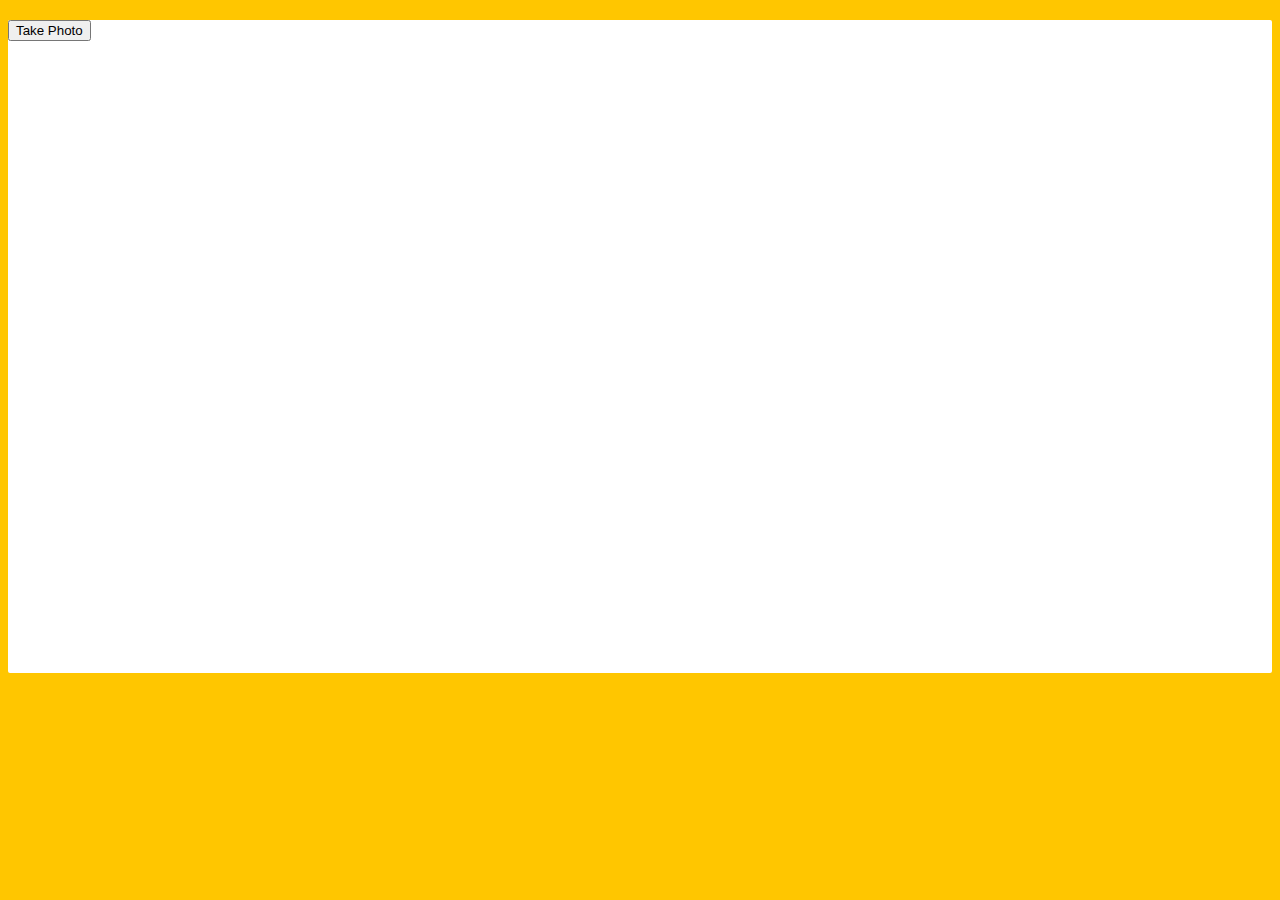
<file: 19 - Webcam Fun/index.html>
<!DOCTYPE html>
<html lang="en">
<head>
  <meta charset="UTF-8">
  <title>Get User Media Code Along!</title>
  <link rel="stylesheet" href="style.css">
</head>
<body>

  <div class="photobooth">
    <div class="controls">
      <button onClick="takePhoto()">Take Photo</button>
<!--       <div class="rgb">
        <label for="rmin">Red Min:</label>
        <input type="range" min=0 max=255 name="rmin">
        <label for="rmax">Red Max:</label>
        <input type="range" min=0 max=255 name="rmax">

        <br>

        <label for="gmin">Green Min:</label>
        <input type="range" min=0 max=255 name="gmin">
        <label for="gmax">Green Max:</label>
        <input type="range" min=0 max=255 name="gmax">

        <br>

        <label for="bmin">Blue Min:</label>
        <input type="range" min=0 max=255 name="bmin">
        <label for="bmax">Blue Max:</label>
        <input type="range" min=0 max=255 name="bmax">
      </div> -->
    </div>

    <canvas class="photo"></canvas>
    <video class="player"></video>
    <div class="strip"></div>
  </div>

  <audio class="snap" src="http://wesbos.com/demos/photobooth/snap.mp3" hidden></audio>

  <script src="scripts.js"></script>

</body>
</html>
</file>
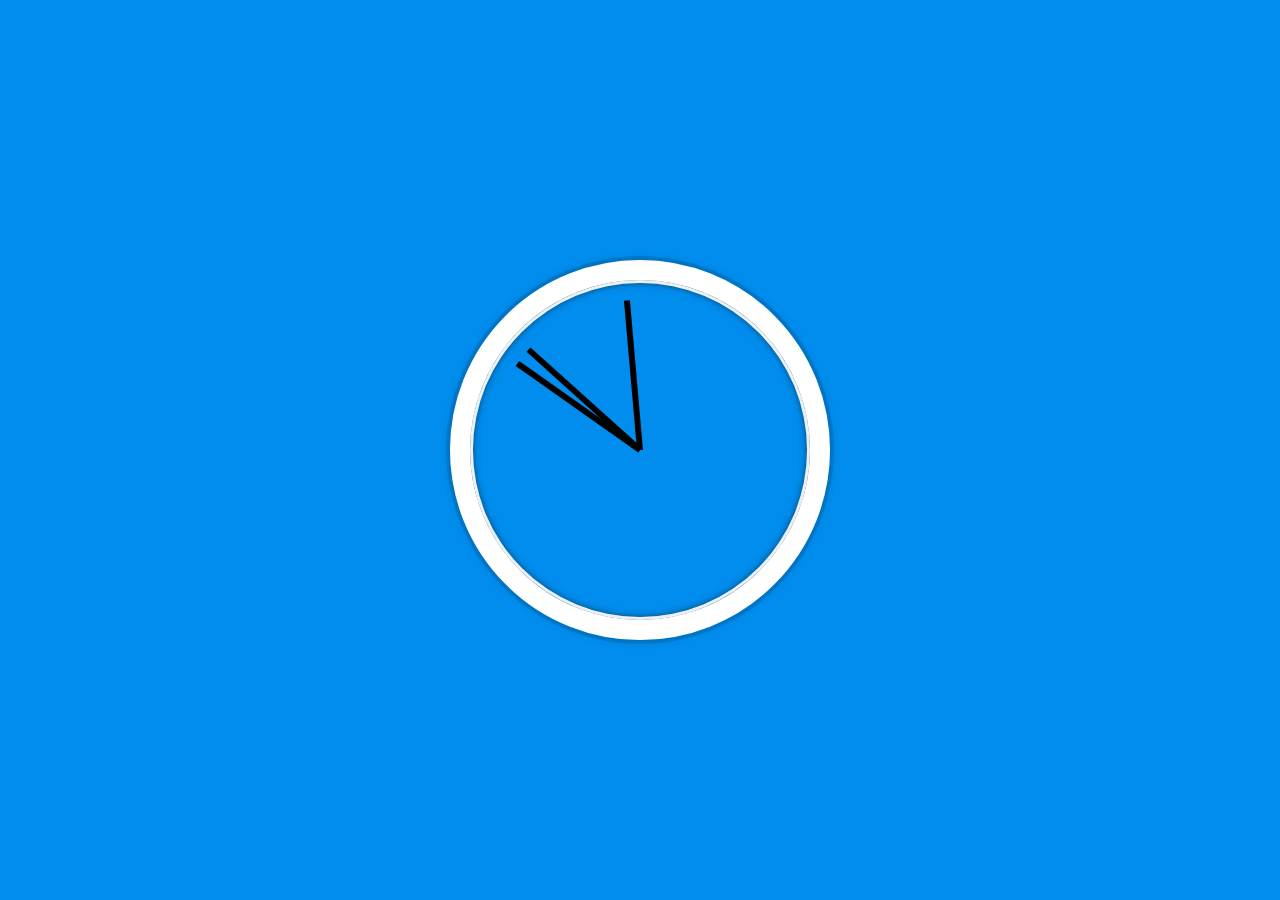
<file: 02 - JS and CSS Clock/index-FINISHED.html>
<!DOCTYPE html>
<html lang="en">
<head>
  <meta charset="UTF-8">
  <title>JS + CSS Clock</title>
</head>
<body>


    <div class="clock">
      <div class="clock-face">
        <div class="hand hour-hand"></div>
        <div class="hand min-hand"></div>
        <div class="hand second-hand"></div>
      </div>
    </div>


  <style>
    html {
      background: #018DED url(http://unsplash.it/1500/1000?image=881&blur=50);
      background-size: cover;
      font-family: 'helvetica neue';
      text-align: center;
      font-size: 10px;
    }

    body {
      margin: 0;
      font-size: 2rem;
      display: flex;
      flex: 1;
      min-height: 100vh;
      align-items: center;
    }

    .clock {
      width: 30rem;
      height: 30rem;
      border: 20px solid white;
      border-radius: 50%;
      margin: 50px auto;
      position: relative;
      padding: 2rem;
      box-shadow:
        0 0 0 4px rgba(0,0,0,0.1),
        inset 0 0 0 3px #EFEFEF,
        inset 0 0 10px black,
        0 0 10px rgba(0,0,0,0.2);
    }

    .clock-face {
      position: relative;
      width: 100%;
      height: 100%;
      transform: translateY(-3px); /* account for the height of the clock hands */
    }

    .hand {
      width: 50%;
      height: 6px;
      background: black;
      position: absolute;
      top: 50%;
      transform-origin: 100%;
      transform: rotate(90deg);
      transition: all 0.05s;
      transition-timing-function: cubic-bezier(0.1, 2.7, 0.58, 1);
    }
</style>

<script>
  const secondHand = document.querySelector('.second-hand');
  const minsHand = document.querySelector('.min-hand');
  const hourHand = document.querySelector('.hour-hand');

  function setDate() {
    const now = new Date();

    const seconds = now.getSeconds();
    const secondsDegrees = ((seconds / 60) * 360) + 90;
    secondHand.style.transform = `rotate(${secondsDegrees}deg)`;

    const mins = now.getMinutes();
    const minsDegrees = ((mins / 60) * 360) + ((seconds/60)*6) + 90;
    minsHand.style.transform = `rotate(${minsDegrees}deg)`;

    const hour = now.getHours();
    const hourDegrees = ((hour / 12) * 360) + ((mins/60)*30) + 90;
    hourHand.style.transform = `rotate(${hourDegrees}deg)`;
  }

  setInterval(setDate, 1000);

  setDate();

</script>
</body>
</html>
</file>
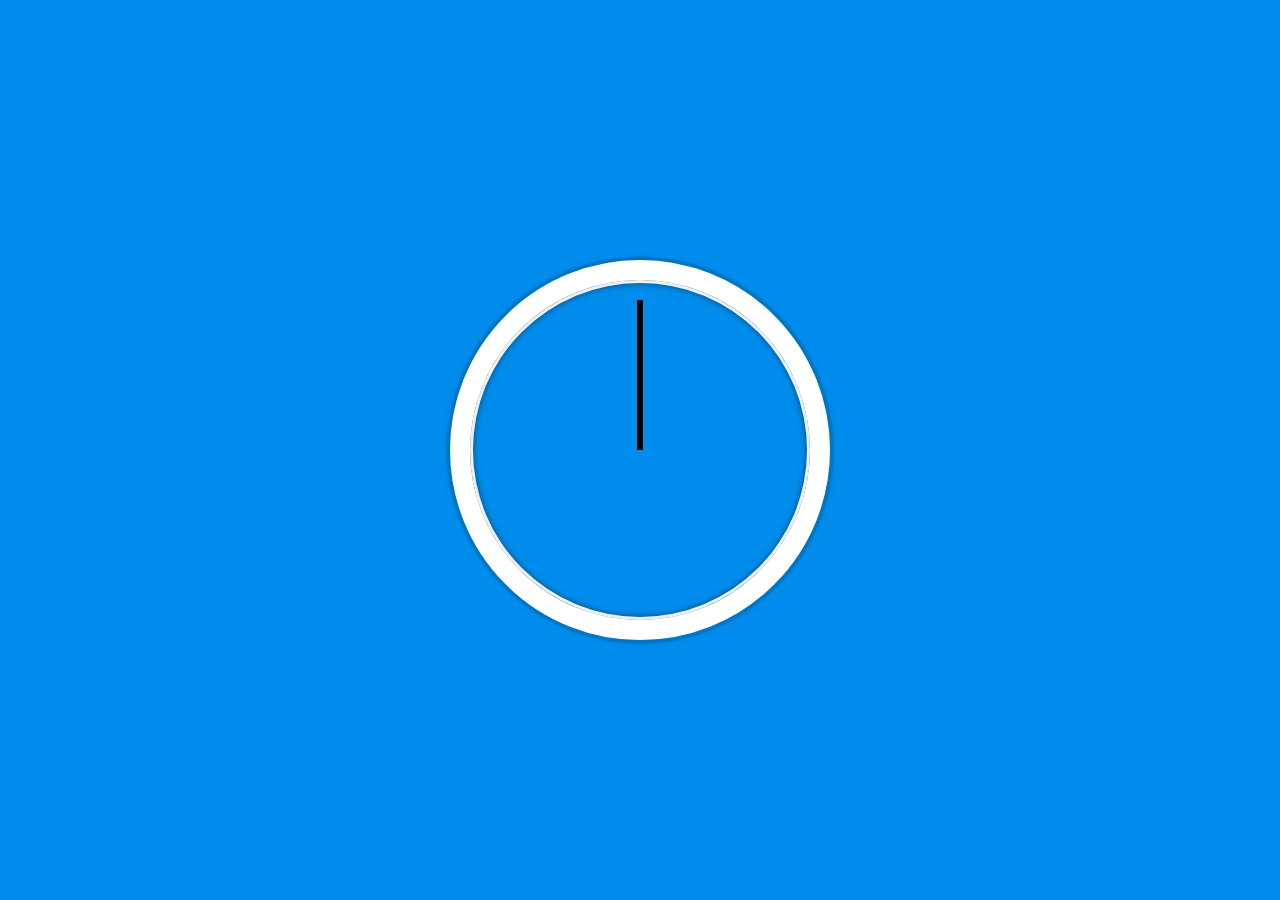
<file: 02 - JS and CSS Clock/index-START.html>
<!DOCTYPE html>
<html lang="en">
<head>
  <meta charset="UTF-8">
  <title>JS + CSS Clock</title>
</head>
<body>


    <div class="clock">
      <div class="clock-face">
        <div class="hand hour-hand"></div>
        <div class="hand min-hand"></div>
        <div class="hand second-hand"></div>
      </div>
    </div>


  <style>
    html {
      background: #018DED url(http://unsplash.it/1500/1000?image=881&blur=50);
      background-size: cover;
      font-family: 'helvetica neue';
      text-align: center;
      font-size: 10px;
    }

    body {
      margin: 0;
      font-size: 2rem;
      display: flex;
      flex: 1;
      min-height: 100vh;
      align-items: center;
    }

    .clock {
      width: 30rem;
      height: 30rem;
      border: 20px solid white;
      border-radius: 50%;
      margin: 50px auto;
      position: relative;
      padding: 2rem;
      box-shadow:
        0 0 0 4px rgba(0,0,0,0.1),
        inset 0 0 0 3px #EFEFEF,
        inset 0 0 10px black,
        0 0 10px rgba(0,0,0,0.2);
    }

    .clock-face {
      position: relative;
      width: 100%;
      height: 100%;
      transform: translateY(-3px); /* account for the height of the clock hands */
    }

    .hand {
      width: 50%;
      height: 6px;
      background: black;
      position: absolute;
      top: 50%;
      transform-origin: 100%;
      transform: rotate(90deg);
      transition: all 0.05s ease;
      transition-timing-function: cubic-bezier(0, 2.6, 0.58, 1);
    }

  </style>

  <script>
    const secondHand = document.querySelector('.second-hand');
    const minHand = document.querySelector('.min-hand');
    const hourHand = document.querySelector('.hour-hand');

    function setDate () {
      const now = new Date();
      const seconds = now.getSeconds();
      const minutes = now.getMinutes();
      const hours = now.getHours();
      const minutesDegrees = ((minutes / 60) * 360) + 90;
      const secondsDegrees = ((seconds / 60) * 360) + 90;
      const hoursDegrees = ((hours / 12) * 360) + 90;
      secondHand.style.transform = `rotate(${secondsDegrees}deg)`;
      minHand.style.transform = `rotate(${minutesDegrees}deg)`;
      hourHand.style.transform = `rotate(${hoursDegrees}deg)`;
    }
    setInterval(setDate, 1000);
  </script>
</body>
</html>
</file>
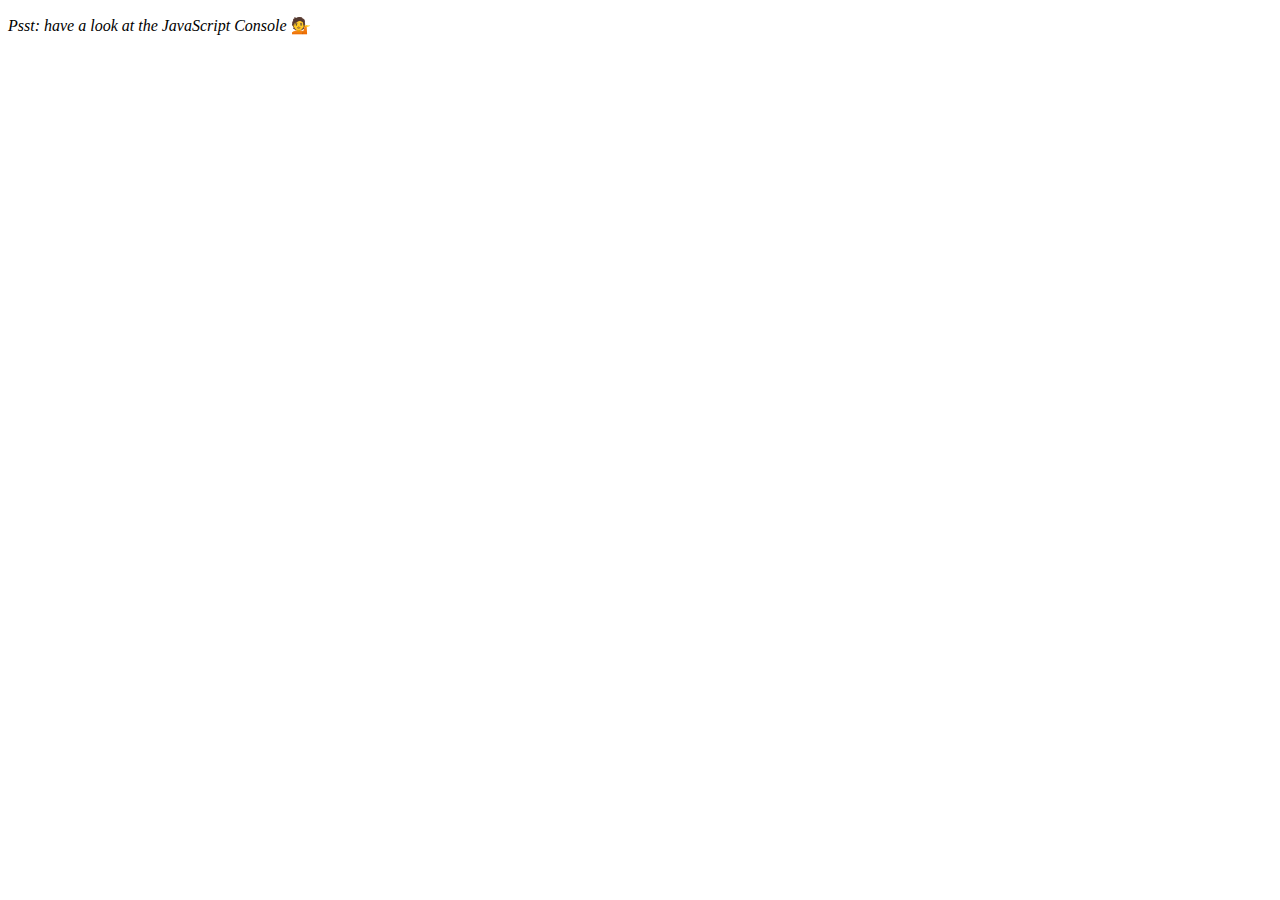
<file: 04 - Array Cardio Day 1/index-FINISHED.html>
<!DOCTYPE html>
<html lang="en">
<head>
  <meta charset="UTF-8">
  <title>Array Cardio 💪</title>
</head>
<body>
  <p><em>Psst: have a look at the JavaScript Console</em> 💁</p>
  <script>
    // Get your shorts on - this is an array workout!
    // ## Array Cardio Day 1

    // Some data we can work with

    const inventors = [
      { first: 'Albert', last: 'Einstein', year: 1879, passed: 1955 },
      { first: 'Isaac', last: 'Newton', year: 1643, passed: 1727 },
      { first: 'Galileo', last: 'Galilei', year: 1564, passed: 1642 },
      { first: 'Marie', last: 'Curie', year: 1867, passed: 1934 },
      { first: 'Johannes', last: 'Kepler', year: 1571, passed: 1630 },
      { first: 'Nicolaus', last: 'Copernicus', year: 1473, passed: 1543 },
      { first: 'Max', last: 'Planck', year: 1858, passed: 1947 },
      { first: 'Katherine', last: 'Blodgett', year: 1898, passed: 1979 },
      { first: 'Ada', last: 'Lovelace', year: 1815, passed: 1852 },
      { first: 'Sarah E.', last: 'Goode', year: 1855, passed: 1905 },
      { first: 'Lise', last: 'Meitner', year: 1878, passed: 1968 },
      { first: 'Hanna', last: 'Hammarström', year: 1829, passed: 1909 }
    ];

    const people = ['Beck, Glenn', 'Becker, Carl', 'Beckett, Samuel', 'Beddoes, Mick', 'Beecher, Henry', 'Beethoven, Ludwig', 'Begin, Menachem', 'Belloc, Hilaire', 'Bellow, Saul', 'Benchley, Robert', 'Benenson, Peter', 'Ben-Gurion, David', 'Benjamin, Walter', 'Benn, Tony', 'Bennington, Chester', 'Benson, Leana', 'Bent, Silas', 'Bentsen, Lloyd', 'Berger, Ric', 'Bergman, Ingmar', 'Berio, Luciano', 'Berle, Milton', 'Berlin, Irving', 'Berne, Eric', 'Bernhard, Sandra', 'Berra, Yogi', 'Berry, Halle', 'Berry, Wendell', 'Bethea, Erin', 'Bevan, Aneurin', 'Bevel, Ken', 'Biden, Joseph', 'Bierce, Ambrose', 'Biko, Steve', 'Billings, Josh', 'Biondo, Frank', 'Birrell, Augustine', 'Black Elk', 'Blair, Robert', 'Blair, Tony', 'Blake, William'];

    // Array.prototype.filter()
    // 1. Filter the list of inventors for those who were born in the 1500's
    const fifteen = inventors.filter(inventor => (inventor.year >= 1500 && inventor.year < 1600));

    console.table(fifteen);

    // Array.prototype.map()
    // 2. Give us an array of the inventor first and last names
    const fullNames = inventors.map(inventor => `${inventor.first} ${inventor.last}`);
    console.log(fullNames);

    // Array.prototype.sort()
    // 3. Sort the inventors by birthdate, oldest to youngest
    // const ordered = inventors.sort(function(a, b) {
    //   if(a.year > b.year) {
    //     return 1;
    //   } else {
    //     return -1;
    //   }
    // });

    const ordered = inventors.sort((a, b) => a.year > b.year ? 1 : -1);
    console.table(ordered);

    // Array.prototype.reduce()
    // 4. How many years did all the inventors live?
    const totalYears = inventors.reduce((total, inventor) => {
      return total + (inventor.passed - inventor.year);
    }, 0);

    console.log(totalYears);

    // 5. Sort the inventors by years lived
    const oldest = inventors.sort(function(a, b) {
      const lastInventor = a.passed - a.year;
      const nextInventor = b.passed - b.year;
      return lastInventor > nextInventor ? -1 : 1;
    });
    console.table(oldest);

    // 6. create a list of Boulevards in Paris that contain 'de' anywhere in the name
    // https://en.wikipedia.org/wiki/Category:Boulevards_in_Paris

    // const category = document.querySelector('.mw-category');
    // const links = Array.from(category.querySelectorAll('a'));
    // const de = links
    //             .map(link => link.textContent)
    //             .filter(streetName => streetName.includes('de'));

    // 7. sort Exercise
    // Sort the people alphabetically by last name
    const alpha = people.sort((lastOne, nextOne) => {
      const [aLast, aFirst] = lastOne.split(', ');
      const [bLast, bFirst] = nextOne.split(', ');
      return aLast > bLast ? 1 : -1;
    });
    console.log(alpha);

    // 8. Reduce Exercise
    // Sum up the instances of each of these
    const data = ['car', 'car', 'truck', 'truck', 'bike', 'walk', 'car', 'van', 'bike', 'walk', 'car', 'van', 'car', 'truck', 'pogostick'];

    const transportation = data.reduce(function(obj, item) {
      if (!obj[item]) {
        obj[item] = 0;
      }
      obj[item]++;
      return obj;
    }, {});

    console.log(transportation);

  </script>
</body>
</html>
</file>
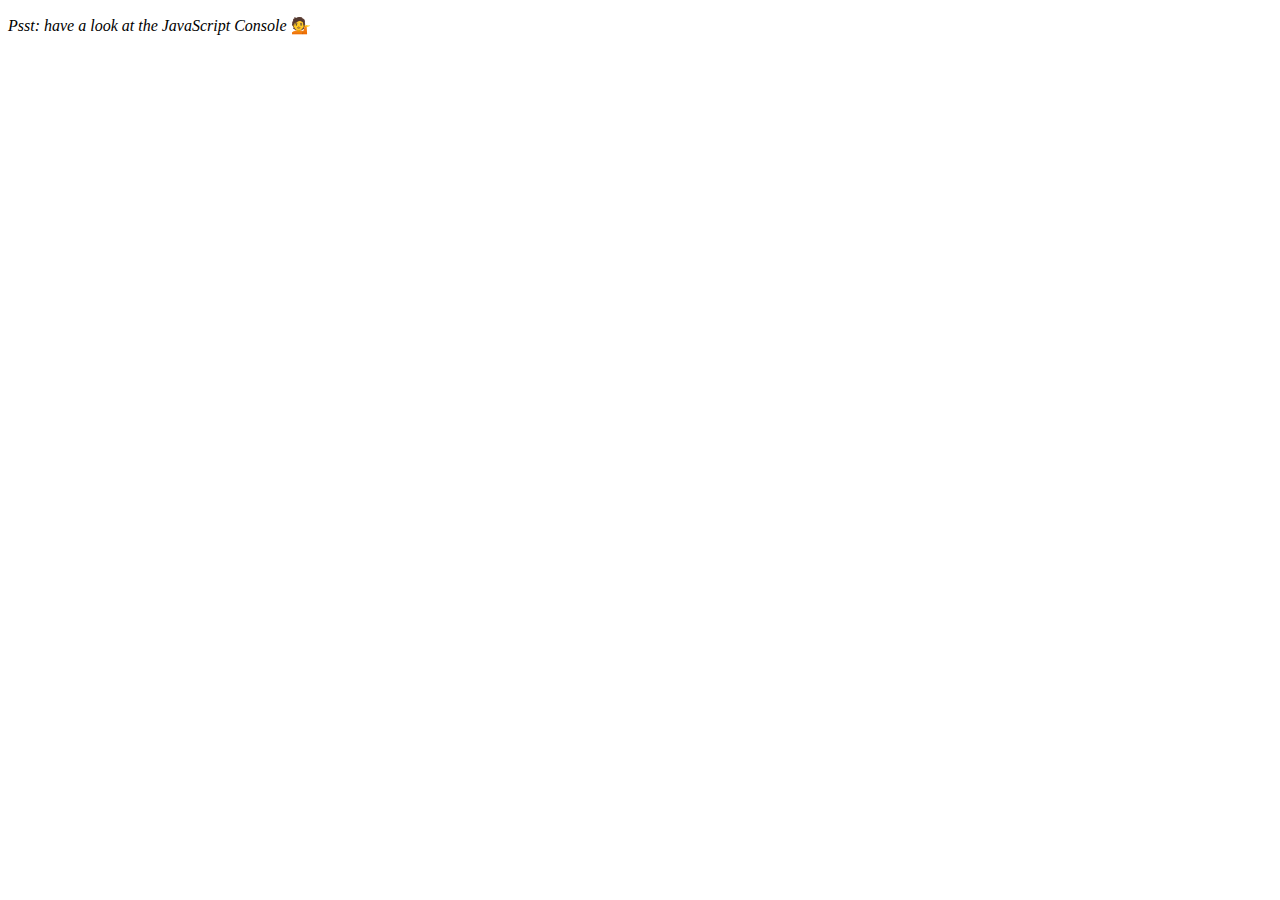
<file: 04 - Array Cardio Day 1/index-START.html>
<!DOCTYPE html>
<html lang="en">
<head>
  <meta charset="UTF-8">
  <title>Array Cardio 💪</title>
</head>
<body>
  <p><em>Psst: have a look at the JavaScript Console</em> 💁</p>
  <script>
    // Get your shorts on - this is an array workout!
    // ## Array Cardio Day 1

    // Some data we can work with

    const inventors = [
      { first: 'Albert', last: 'Einstein', year: 1879, passed: 1955 },
      { first: 'Isaac', last: 'Newton', year: 1643, passed: 1727 },
      { first: 'Galileo', last: 'Galilei', year: 1564, passed: 1642 },
      { first: 'Marie', last: 'Curie', year: 1867, passed: 1934 },
      { first: 'Johannes', last: 'Kepler', year: 1571, passed: 1630 },
      { first: 'Nicolaus', last: 'Copernicus', year: 1473, passed: 1543 },
      { first: 'Max', last: 'Planck', year: 1858, passed: 1947 },
      { first: 'Katherine', last: 'Blodgett', year: 1898, passed: 1979 },
      { first: 'Ada', last: 'Lovelace', year: 1815, passed: 1852 },
      { first: 'Sarah E.', last: 'Goode', year: 1855, passed: 1905 },
      { first: 'Lise', last: 'Meitner', year: 1878, passed: 1968 },
      { first: 'Hanna', last: 'Hammarström', year: 1829, passed: 1909 }
    ];

    const people = ['Beck, Glenn', 'Becker, Carl', 'Beckett, Samuel', 'Beddoes, Mick', 'Beecher, Henry', 'Beethoven, Ludwig', 'Begin, Menachem', 'Belloc, Hilaire', 'Bellow, Saul', 'Benchley, Robert', 'Benenson, Peter', 'Ben-Gurion, David', 'Benjamin, Walter', 'Benn, Tony', 'Bennington, Chester', 'Benson, Leana', 'Bent, Silas', 'Bentsen, Lloyd', 'Berger, Ric', 'Bergman, Ingmar', 'Berio, Luciano', 'Berle, Milton', 'Berlin, Irving', 'Berne, Eric', 'Bernhard, Sandra', 'Berra, Yogi', 'Berry, Halle', 'Berry, Wendell', 'Bethea, Erin', 'Bevan, Aneurin', 'Bevel, Ken', 'Biden, Joseph', 'Bierce, Ambrose', 'Biko, Steve', 'Billings, Josh', 'Biondo, Frank', 'Birrell, Augustine', 'Black, Elk', 'Blair, Robert', 'Blair, Tony', 'Blake, William'];

    // Array.prototype.filter()
    // 1. Filter the list of inventors for those who were born in the 1500's

    // Array.prototype.map()
    // 2. Give us an array of the inventors' first and last names

    // Array.prototype.sort()
    // 3. Sort the inventors by birthdate, oldest to youngest

    // Array.prototype.reduce()
    // 4. How many years did all the inventors live?

    // 5. Sort the inventors by years lived

    // 6. create a list of Boulevards in Paris that contain 'de' anywhere in the name
    // https://en.wikipedia.org/wiki/Category:Boulevards_in_Paris


    // 7. sort Exercise
    // Sort the people alphabetically by last name

    // 8. Reduce Exercise
    // Sum up the instances of each of these
    const data = ['car', 'car', 'truck', 'truck', 'bike', 'walk', 'car', 'van', 'bike', 'walk', 'car', 'van', 'car', 'truck' ];

  </script>
</body>
</html>
</file>
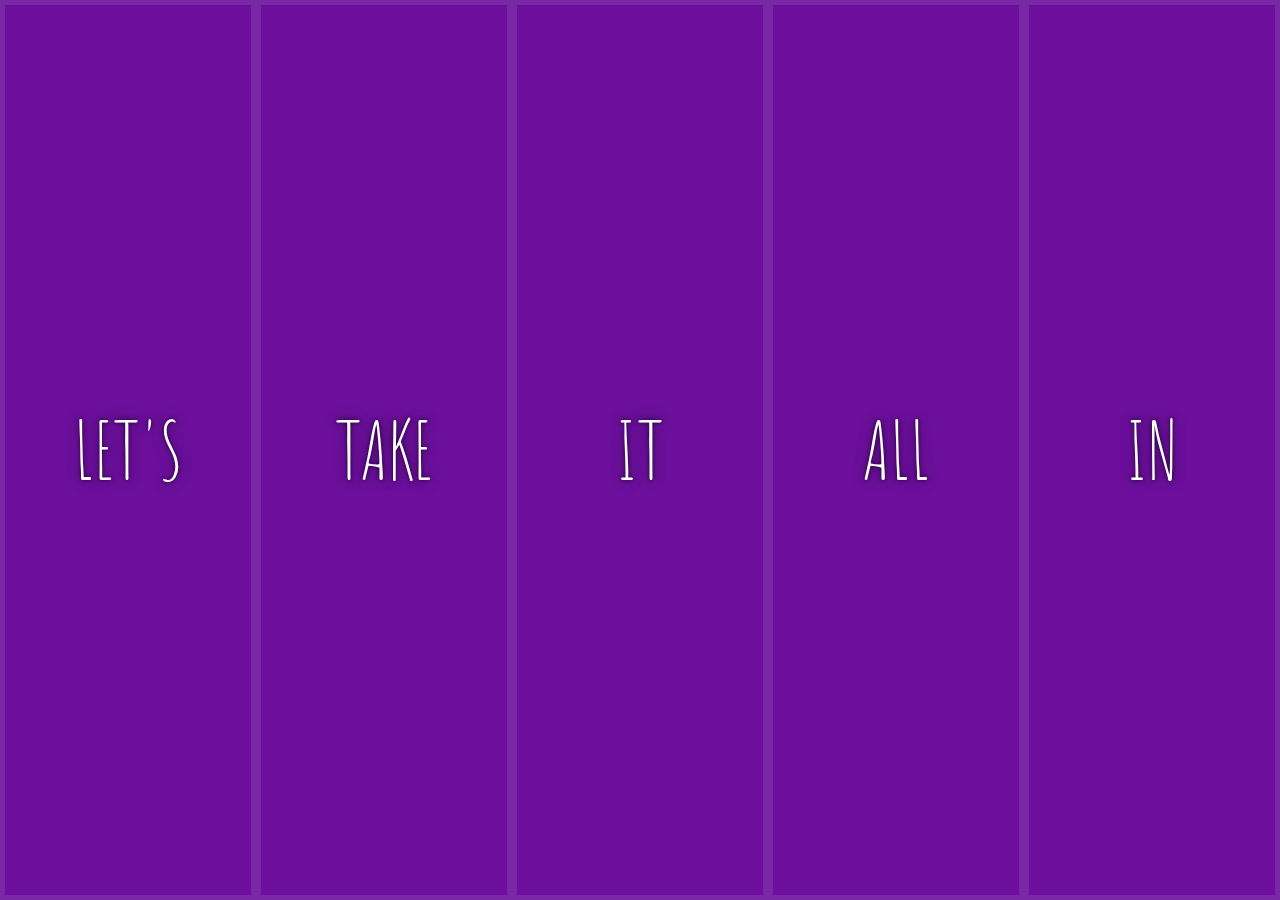
<file: 05 - Flex Panel Gallery/index-FINISHED.html>
<!DOCTYPE html>
<html lang="en">
<head>
  <meta charset="UTF-8">
  <title>Flex Panels 💪</title>
  <link href='https://fonts.googleapis.com/css?family=Amatic+SC' rel='stylesheet' type='text/css'>
</head>
<body>
  <style>
    html {
      box-sizing: border-box;
      background: #ffc600;
      font-family: 'helvetica neue';
      font-size: 20px;
      font-weight: 200;
    }
    
    body {
      margin: 0;
    }
    
    *, *:before, *:after {
      box-sizing: inherit;
    }

    .panels {
      min-height: 100vh;
      overflow: hidden;
      display: flex;
    }

    .panel {
      background: #6B0F9C;
      box-shadow: inset 0 0 0 5px rgba(255,255,255,0.1);
      color: white;
      text-align: center;
      align-items: center;
      /* Safari transitionend event.propertyName === flex */
      /* Chrome + FF transitionend event.propertyName === flex-grow */
      transition:
        font-size 0.7s cubic-bezier(0.61,-0.19, 0.7,-0.11),
        flex 0.7s cubic-bezier(0.61,-0.19, 0.7,-0.11),
        background 0.2s;
      font-size: 20px;
      background-size: cover;
      background-position: center;
      flex: 1;
      justify-content: center;
      display: flex;
      flex-direction: column;
    }

    .panel1 { background-image:url(https://source.unsplash.com/gYl-UtwNg_I/1500x1500); }
    .panel2 { background-image:url(https://source.unsplash.com/rFKUFzjPYiQ/1500x1500); }
    .panel3 { background-image:url(https://images.unsplash.com/photo-1465188162913-8fb5709d6d57?ixlib=rb-0.3.5&q=80&fm=jpg&crop=faces&cs=tinysrgb&w=1500&h=1500&fit=crop&s=967e8a713a4e395260793fc8c802901d); }
    .panel4 { background-image:url(https://source.unsplash.com/ITjiVXcwVng/1500x1500); }
    .panel5 { background-image:url(https://source.unsplash.com/3MNzGlQM7qs/1500x1500); }

    /* Flex Items */
    .panel > * {
      margin: 0;
      width: 100%;
      transition: transform 0.5s;
      flex: 1 0 auto;
      display: flex;
      justify-content: center;
      align-items: center;
    }

    .panel > *:first-child { transform: translateY(-100%); }
    .panel.open-active > *:first-child { transform: translateY(0); }
    .panel > *:last-child { transform: translateY(100%); }
    .panel.open-active > *:last-child { transform: translateY(0); }

    .panel p {
      text-transform: uppercase;
      font-family: 'Amatic SC', cursive;
      text-shadow: 0 0 4px rgba(0, 0, 0, 0.72), 0 0 14px rgba(0, 0, 0, 0.45);
      font-size: 2em;
    }
    
    .panel p:nth-child(2) {
      font-size: 4em;
    }

    .panel.open {
      flex: 5;
      font-size: 40px;
    }
    
    @media only screen and (max-width: 600px) {
      .panel p {
        font-size: 1em;
      }
    }
  </style>


  <div class="panels">
    <div class="panel panel1">
      <p>Hey</p>
      <p>Let's</p>
      <p>Dance</p>
    </div>
    <div class="panel panel2">
      <p>Give</p>
      <p>Take</p>
      <p>Receive</p>
    </div>
    <div class="panel panel3">
      <p>Experience</p>
      <p>It</p>
      <p>Today</p>
    </div>
    <div class="panel panel4">
      <p>Give</p>
      <p>All</p>
      <p>You can</p>
    </div>
    <div class="panel panel5">
      <p>Life</p>
      <p>In</p>
      <p>Motion</p>
    </div>
  </div>

  <script>
    const panels = document.querySelectorAll('.panel');

    function toggleOpen() {
      console.log('Hello');
      this.classList.toggle('open');
    }

    function toggleActive(e) {
      console.log(e.propertyName);
      if (e.propertyName.includes('flex')) {
        this.classList.toggle('open-active');
      }
    }

    panels.forEach(panel => panel.addEventListener('click', toggleOpen));
    panels.forEach(panel => panel.addEventListener('transitionend', toggleActive));
  </script>

</body>
</html>
</file>
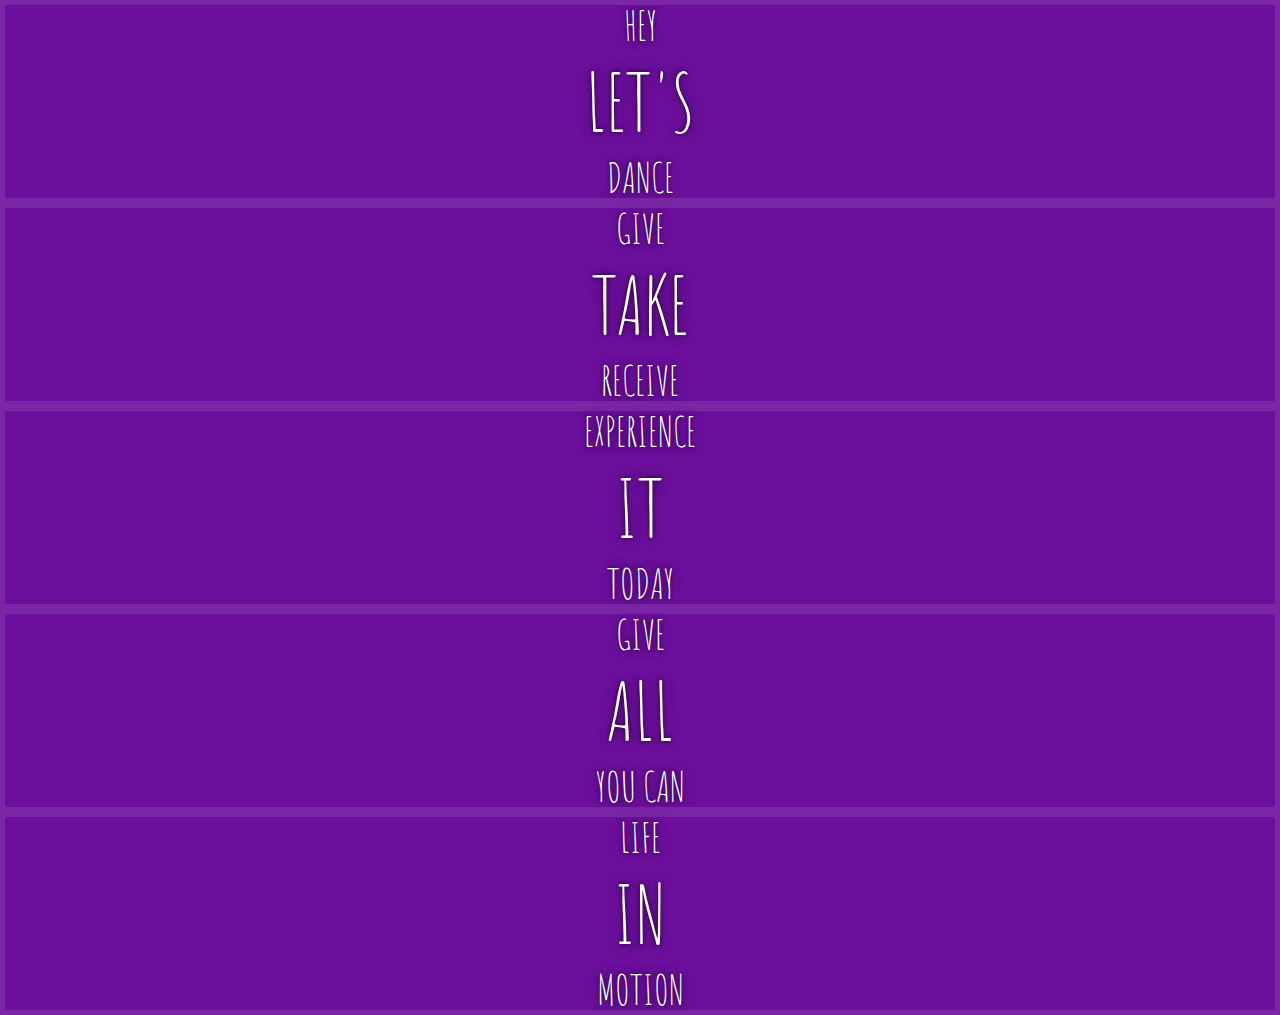
<file: 05 - Flex Panel Gallery/index-START.html>
<!DOCTYPE html>
<html lang="en">
<head>
  <meta charset="UTF-8">
  <title>Flex Panels 💪</title>
  <link href='https://fonts.googleapis.com/css?family=Amatic+SC' rel='stylesheet' type='text/css'>
</head>
<body>
  <style>
    html {
      box-sizing: border-box;
      background: #ffc600;
      font-family: 'helvetica neue';
      font-size: 20px;
      font-weight: 200;
    }
    
    body {
      margin: 0;
    }
    
    *, *:before, *:after {
      box-sizing: inherit;
    }

    .panels {
      min-height: 100vh;
      overflow: hidden;
    }

    .panel {
      background: #6B0F9C;
      box-shadow: inset 0 0 0 5px rgba(255,255,255,0.1);
      color: white;
      text-align: center;
      align-items: center;
      /* Safari transitionend event.propertyName === flex */
      /* Chrome + FF transitionend event.propertyName === flex-grow */
      transition:
        font-size 0.7s cubic-bezier(0.61,-0.19, 0.7,-0.11),
        flex 0.7s cubic-bezier(0.61,-0.19, 0.7,-0.11),
        background 0.2s;
      font-size: 20px;
      background-size: cover;
      background-position: center;
    }

    .panel1 { background-image:url(https://source.unsplash.com/gYl-UtwNg_I/1500x1500); }
    .panel2 { background-image:url(https://source.unsplash.com/rFKUFzjPYiQ/1500x1500); }
    .panel3 { background-image:url(https://images.unsplash.com/photo-1465188162913-8fb5709d6d57?ixlib=rb-0.3.5&q=80&fm=jpg&crop=faces&cs=tinysrgb&w=1500&h=1500&fit=crop&s=967e8a713a4e395260793fc8c802901d); }
    .panel4 { background-image:url(https://source.unsplash.com/ITjiVXcwVng/1500x1500); }
    .panel5 { background-image:url(https://source.unsplash.com/3MNzGlQM7qs/1500x1500); }

    /* Flex Children */
    .panel > * {
      margin: 0;
      width: 100%;
      transition: transform 0.5s;
    }

    .panel p {
      text-transform: uppercase;
      font-family: 'Amatic SC', cursive;
      text-shadow: 0 0 4px rgba(0, 0, 0, 0.72), 0 0 14px rgba(0, 0, 0, 0.45);
      font-size: 2em;
    }
    
    .panel p:nth-child(2) {
      font-size: 4em;
    }

    .panel.open {
      font-size: 40px;
    }

  </style>


  <div class="panels">
    <div class="panel panel1">
      <p>Hey</p>
      <p>Let's</p>
      <p>Dance</p>
    </div>
    <div class="panel panel2">
      <p>Give</p>
      <p>Take</p>
      <p>Receive</p>
    </div>
    <div class="panel panel3">
      <p>Experience</p>
      <p>It</p>
      <p>Today</p>
    </div>
    <div class="panel panel4">
      <p>Give</p>
      <p>All</p>
      <p>You can</p>
    </div>
    <div class="panel panel5">
      <p>Life</p>
      <p>In</p>
      <p>Motion</p>
    </div>
  </div>

  <script>

  </script>



</body>
</html>
</file>
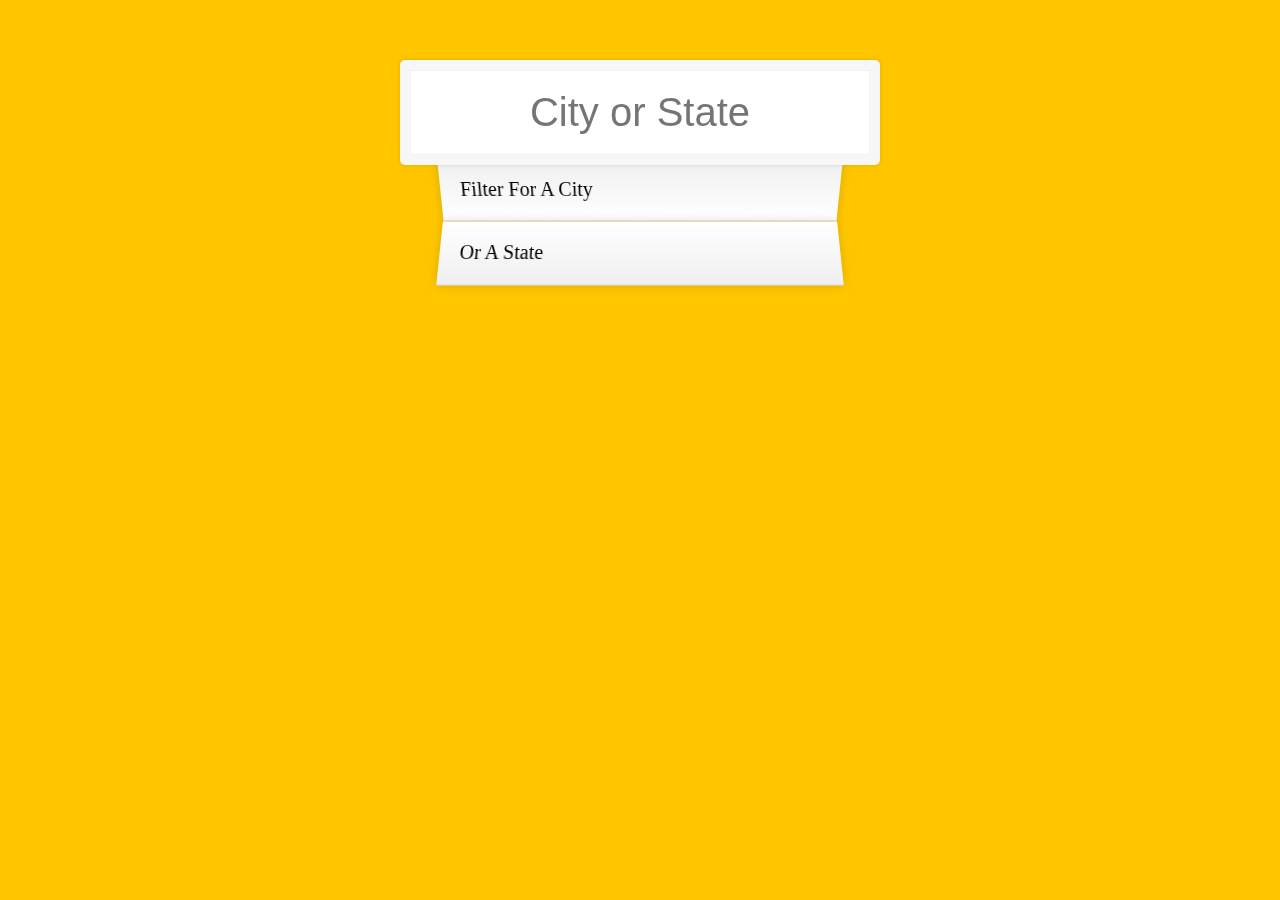
<file: 06 - Type Ahead/index-FINISHED.html>
<!DOCTYPE html>
<html lang="en">
<head>
  <meta charset="UTF-8">
  <title>Type Ahead 👀</title>
  <link rel="stylesheet" href="style.css">
</head>
<body>

  <form class="search-form">
    <input type="text" class="search" placeholder="City or State">
    <ul class="suggestions">
      <li>Filter for a city</li>
      <li>or a state</li>
    </ul>
  </form>
<script>
const endpoint = 'https://gist.githubusercontent.com/Miserlou/c5cd8364bf9b2420bb29/raw/2bf258763cdddd704f8ffd3ea9a3e81d25e2c6f6/cities.json';

const cities = [];
fetch(endpoint)
  .then(blob => blob.json())
  .then(data => cities.push(...data));

function findMatches(wordToMatch, cities) {
  return cities.filter(place => {
    // here we need to figure out if the city or state matches what was searched
    const regex = new RegExp(wordToMatch, 'gi');
    return place.city.match(regex) || place.state.match(regex)
  });
}

function numberWithCommas(x) {
  return x.toString().replace(/\B(?=(\d{3})+(?!\d))/g, ',');
}

function displayMatches() {
  const matchArray = findMatches(this.value, cities);
  const html = matchArray.map(place => {
    const regex = new RegExp(this.value, 'gi');
    const cityName = place.city.replace(regex, `<span class="hl">${this.value}</span>`);
    const stateName = place.state.replace(regex, `<span class="hl">${this.value}</span>`);
    return `
      <li>
        <span class="name">${cityName}, ${stateName}</span>
        <span class="population">${numberWithCommas(place.population)}</span>
      </li>
    `;
  }).join('');
  suggestions.innerHTML = html;
}

const searchInput = document.querySelector('.search');
const suggestions = document.querySelector('.suggestions');

searchInput.addEventListener('change', displayMatches);
searchInput.addEventListener('keyup', displayMatches);

</script>
  </body>
</html>
</file>
<file: 19 - Webcam Fun/style.css>
html {
  box-sizing: border-box;
}

*, *:before, *:after {
  box-sizing: inherit;
}

html {
  font-size: 10px;
  background: #ffc600;
}

.photobooth {
  background: white;
  max-width: 150rem;
  margin: 2rem auto;
  border-radius: 2px;
}

/*clearfix*/
.photobooth:after {
  content: '';
  display: block;
  clear: both;
}

.photo {
  width: 100%;
  float: left;
}

.player {
  position: absolute;
  top: 20px;
  right: 20px;
  width:200px;
}

/*
  Strip!
*/

.strip {
  padding: 2rem;
}

.strip img {
  width: 100px;
  overflow-x: scroll;
  padding: 0.8rem 0.8rem 2.5rem 0.8rem;
  box-shadow: 0 0 3px rgba(0,0,0,0.2);
  background: white;
}

.strip a:nth-child(5n+1) img { transform: rotate(10deg); }
.strip a:nth-child(5n+2) img { transform: rotate(-2deg); }
.strip a:nth-child(5n+3) img { transform: rotate(8deg); }
.strip a:nth-child(5n+4) img { transform: rotate(-11deg); }
.strip a:nth-child(5n+5) img { transform: rotate(12deg); }
</file>
<file: 06 - Type Ahead/style.css>
html {
  box-sizing: border-box;
  background: #ffc600;
  font-family: 'helvetica neue';
  font-size: 20px;
  font-weight: 200;
}

*, *:before, *:after {
  box-sizing: inherit;
}

input {
  width: 100%;
  padding: 20px;
}

.search-form {
  max-width: 400px;
  margin: 50px auto;
}

input.search {
  margin: 0;
  text-align: center;
  outline: 0;
  border: 10px solid #F7F7F7;
  width: 120%;
  left: -10%;
  position: relative;
  top: 10px;
  z-index: 2;
  border-radius: 5px;
  font-size: 40px;
  box-shadow: 0 0 5px rgba(0, 0, 0, 0.12), inset 0 0 2px rgba(0, 0, 0, 0.19);
}

.suggestions {
  margin: 0;
  padding: 0;
  position: relative;
  /*perspective: 20px;*/
}

.suggestions li {
  background: white;
  list-style: none;
  border-bottom: 1px solid #D8D8D8;
  box-shadow: 0 0 10px rgba(0, 0, 0, 0.14);
  margin: 0;
  padding: 20px;
  transition: background 0.2s;
  display: flex;
  justify-content: space-between;
  text-transform: capitalize;
}

.suggestions li:nth-child(even) {
  transform: perspective(100px) rotateX(3deg) translateY(2px) scale(1.001);
  background: linear-gradient(to bottom,  #ffffff 0%,#EFEFEF 100%);
}

.suggestions li:nth-child(odd) {
  transform: perspective(100px) rotateX(-3deg) translateY(3px);
  background: linear-gradient(to top,  #ffffff 0%,#EFEFEF 100%);
}

span.population {
  font-size: 15px;
}

.hl {
  background: #ffc600;
}
</file>
